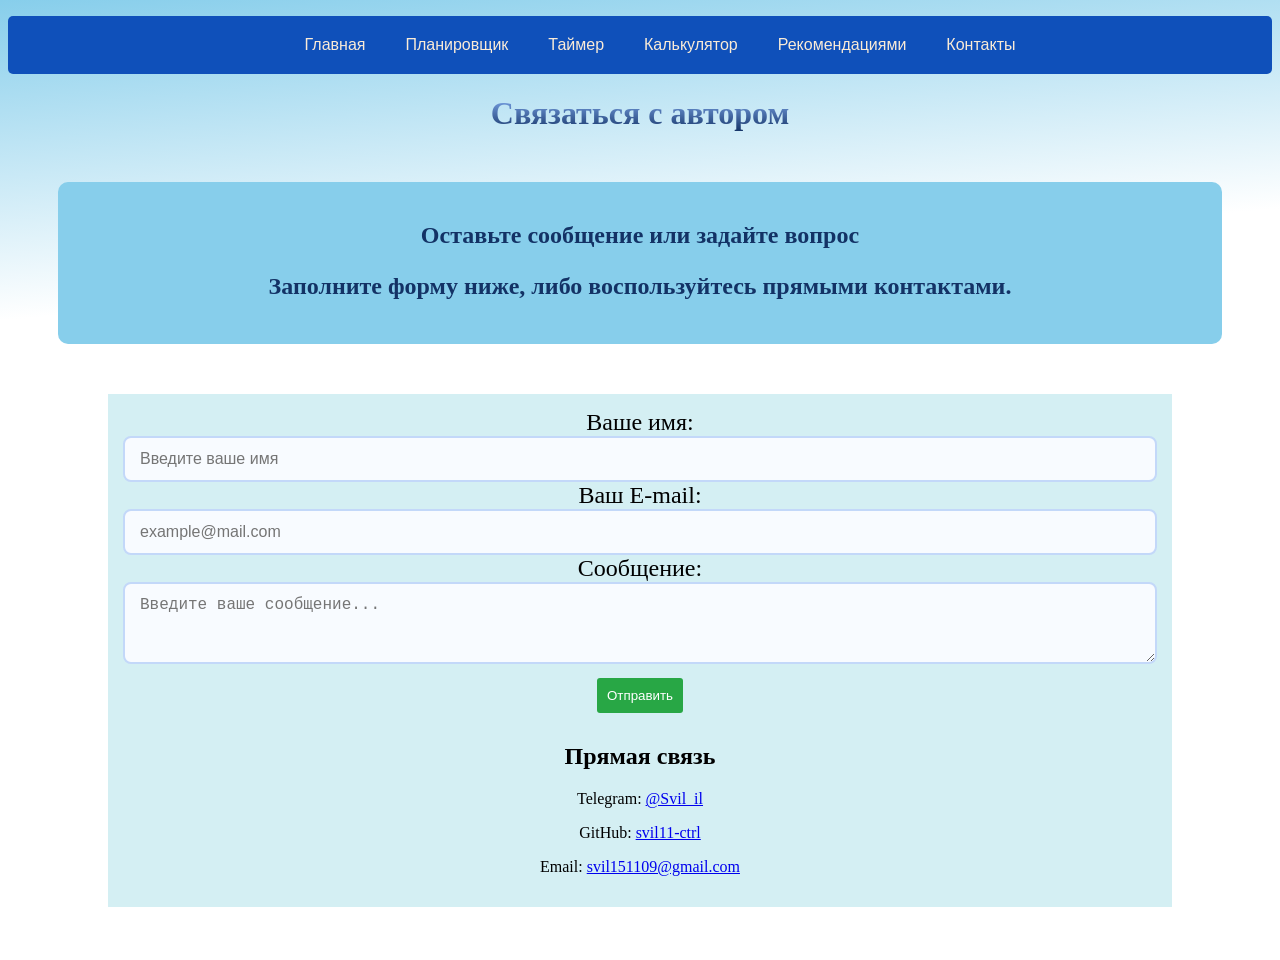
<file: contact.html>
<!DOCTYPE html>
<html lang="en">
<head>
    <meta charset="UTF-8">
    <meta name="viewport" content="width=device-width, initial-scale=1.0">
    <title>Контактная страница</title>
    <link rel="stylesheet" href="style.css">
</head>
<body>
    <nav>
        <ul>
            <li><a href="index.html">Главная</a></li>
            <li><a href="planer.html">Планировщик</a></li>
            <li><a href="time.html">Таймер</a></li>
            <li><a href="kalkulator.html">Калькулятор</a></li>
            <li><a href="recom.html">Рекомендациями</a></li>
            <li><a href="contact.html">Контакты</a></li>
        </ul>
    </nav>

    <h1>Связаться с автором</h1>
    <div class="text">
        <h2>Оставьте сообщение или задайте вопрос</h2>
        <h3>Заполните форму ниже, либо воспользуйтесь прямыми контактами.</h3>
    </div>

    <div class="app-container">
        <section class="card-section contact-section">
            <form id="contact-form" class="contact-form">
                <div class="form-group">
                    <label for="user-name">Ваше имя:</label>
                    <input type="text" id="user-name" placeholder="Введите ваше имя" required>
                </div>

                <div class="form-group">
                    <label for="user-email">Ваш E-mail:</label>
                    <input type="email" id="user-email" placeholder="example@mail.com" required>
                </div>

                <div class="form-group">
                    <label for="user-message">Сообщение:</label>
                    <textarea id="user-message" rows="3" placeholder="Введите ваше сообщение..." required></textarea>
                </div>

                <button type="submit" id="submit-btn" class="btn-start" disabled>Отправить</button>
            </form>

            <div id="status-message" class="status-box" style="display: none;"></div>
        </section>

    
        <section class="card-section" style="margin-top: 20px; text-align: center;">
            <h2>Прямая связь</h2>
            <p>Telegram: <a href="https://t.me/Svil_il" target="_blank">@Svil_il</a></p>
            <p>GitHub: <a href="https://github.com/svil11-ctrl" target="_blank">svil11-ctrl</a></p>
            <p>Email: <a href="mailto:svil151109@gmail.com">svil151109@gmail.com</a></p>
        </section>
    </div>
    <script src="contact.js"></script>
</body>
</html>
</file>
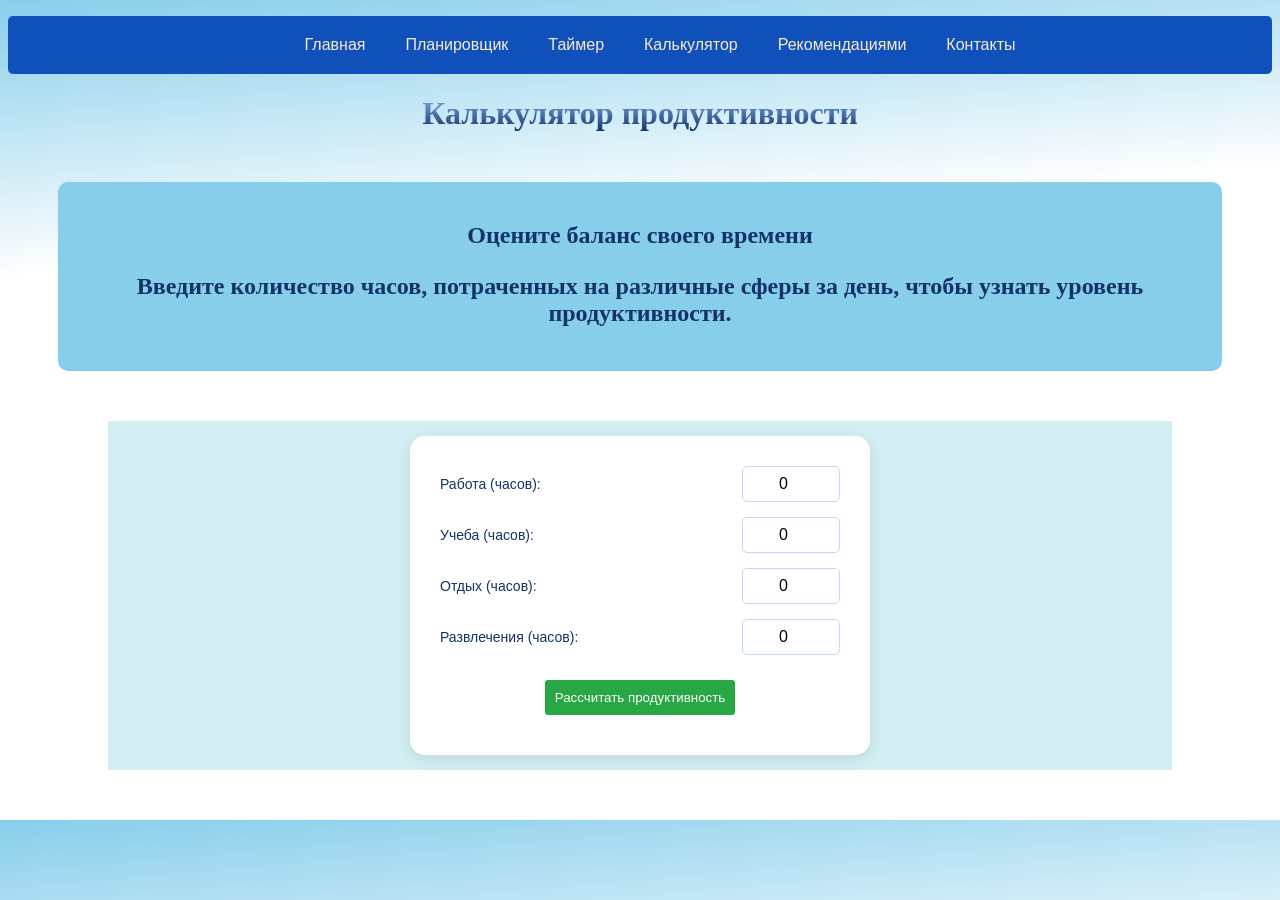
<file: kalkulator.html>
<!DOCTYPE html>
<html lang="en">
<head>
    <meta charset="UTF-8">
    <meta name="viewport" content="width=device-width, initial-scale=1.0">
    <title>Калькулятор продуктивности</title>
    <link rel="stylesheet" href="style.css">
</head>
<body>
    <nav>
        <ul>
            <li><a href="index.html">Главная</a></li>
            <li><a href="planer.html">Планировщик</a></li>
            <li><a href="time.html">Таймер</a></li>
            <li><a href="kalkulator.html">Калькулятор</a></li>
            <li><a href="recom.html">Рекомендациями</a></li>
            <li><a href="contact.html">Контакты</a></li>
        </ul>
    </nav>
    
<h1>Калькулятор продуктивности</h1>
    <div class="text">
        <h2>Оцените баланс своего времени</h2>
        <h3>Введите количество часов, потраченных на различные сферы за день, чтобы узнать уровень продуктивности.</h3>
    </div>

    <div class="app-container">
        <section class="card-section calculator-section">
            <div class="productivity-card">
                <div class="input-group">
                    <label for="work-hours">Работа (часов):</label>
                    <input type="number" id="work-hours" min="0" max="24" value="0">
                </div>
                
                <div class="input-group">
                    <label for="study-hours">Учеба (часов):</label>
                    <input type="number" id="study-hours" min="0" max="24" value="0">
                </div>
                
                <div class="input-group">
                    <label for="rest-hours">Отдых (часов):</label>
                    <input type="number" id="rest-hours" min="0" max="24" value="0">
                </div>
                
                <div class="input-group">
                    <label for="entertainment-hours">Развлечения (часов):</label>
                    <input type="number" id="entertainment-hours" min="0" max="24" value="0">
                </div>

                <button id="calc-prod-btn" class="btn-start">Рассчитать продуктивность</button>

                <div id="result-container" class="result-box" style="display: none;">
                    <h3>Результаты анализа:</h3>
                    <p id="prod-text"></p>
                    
                    <div class="progress-bar-container">
                        <div id="prod-progress" class="progress-bar-fill"></div>
                    </div>
                </div>
            </div>
        </section>
    </div>

    <script src="kalkulator.js"></script>
</body>
</html>
</file>
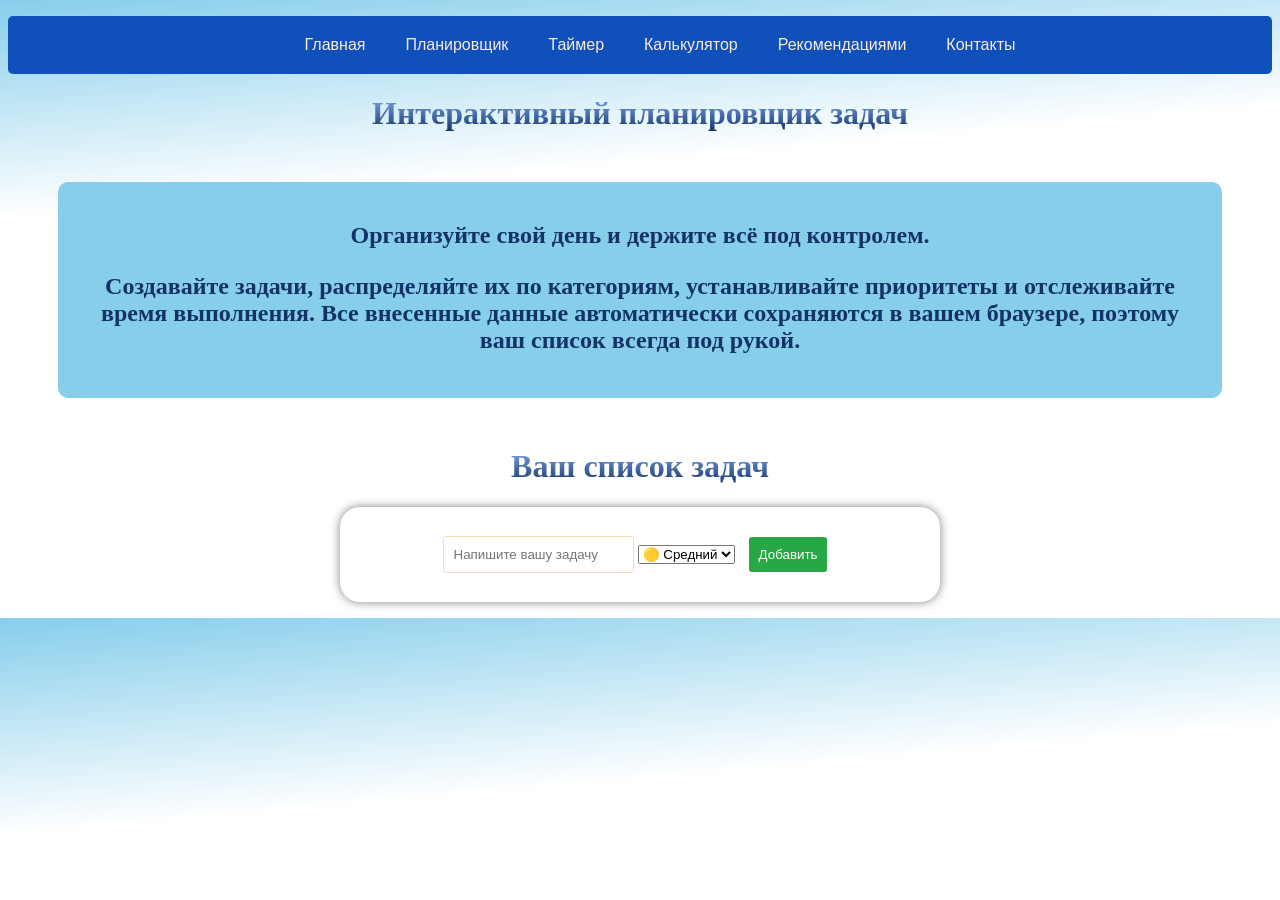
<file: planer.html>
<!DOCTYPE html>
<html lang="en">
<head>
    <meta charset="UTF-8">
    <meta name="viewport" content="width=device-width, initial-scale=1.0">
    <title>Планировщик задач</title>
    <link rel="stylesheet" href="style.css">
</head>
<body>
    <nav>
        <ul>
            <li><a href="index.html">Главная</a></li>
            <li><a href="planer.html">Планировщик</a></li>
            <li><a href="time.html">Таймер</a></li>
            <li><a href="kalkulator.html">Калькулятор</a></li>
            <li><a href="recom.html">Рекомендациями</a></li>
            <li><a href="contact.html">Контакты</a></li>
        </ul>
    </nav>
    <div>
        <h1>Интерактивный планировщик задач</h1>
        <div class="text">
            <h2>Организуйте свой день и держите всё под контролем.</h2>
            <h3>Создавайте задачи, распределяйте их по категориям, устанавливайте приоритеты и отслеживайте время выполнения. Все внесенные данные автоматически сохраняются в вашем браузере, поэтому ваш список всегда под рукой.</h3>
        </div>
        <div class="forms">
            <h1>Ваш список задач</h1>
            <form class="to-do">
                <input type="text" id="task" placeholder="Напишите вашу задачу">
                <select id="task-priority">
                    <option value="1">🟢 Низкий</option>
                    <option value="2" selected>🟡 Средний</option>
                    <option value="3">🔴 Высокий</option>
                </select>
                <button type="submit">Добавить</button>
            </form>
            <ul id="task-list"></ul>
        </div>
    </div>

    <script src="planer.js"></script>
</body>
</html>
</file>
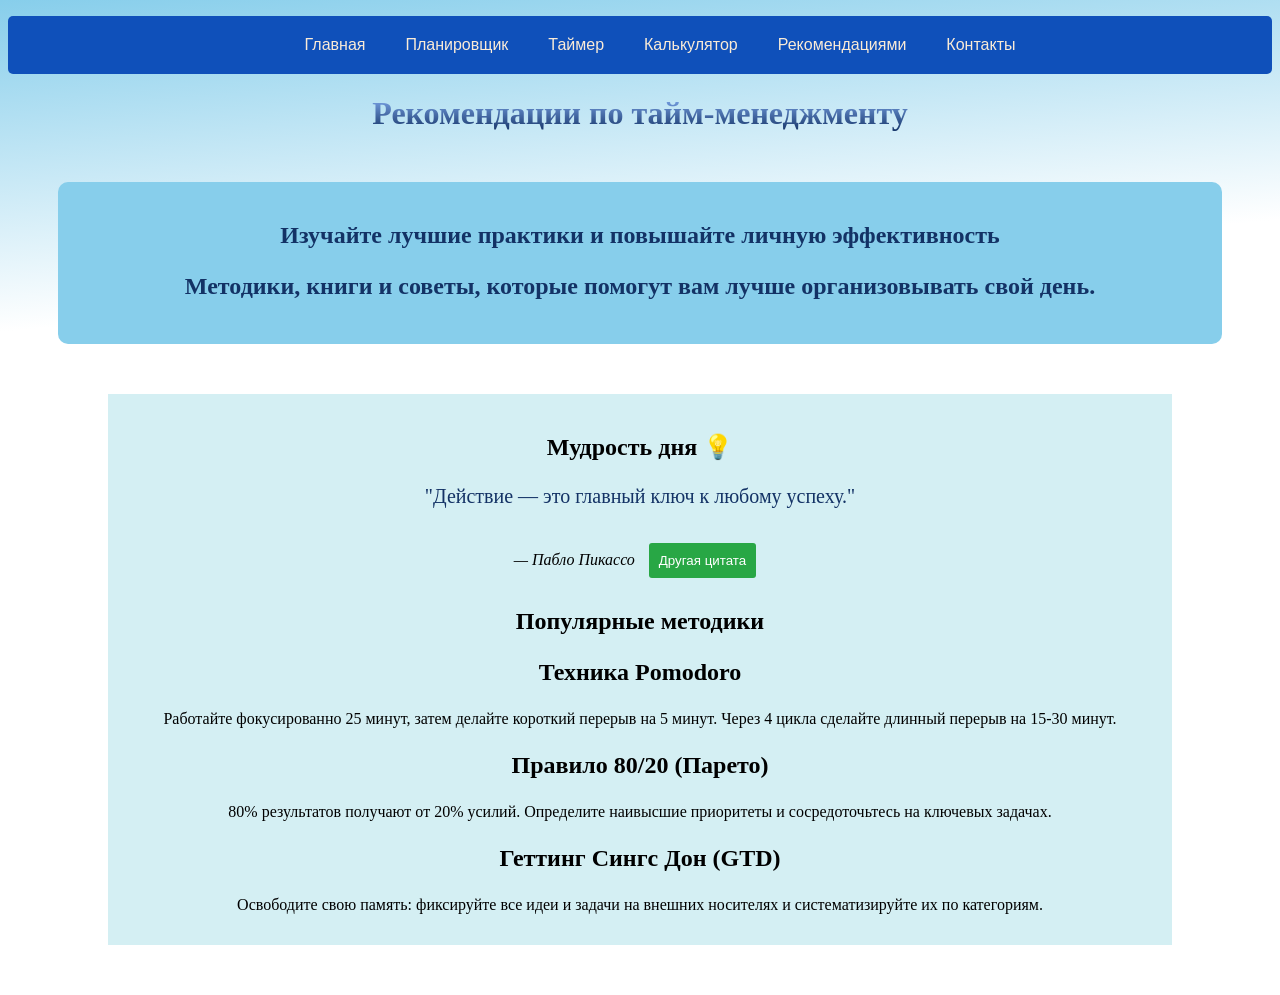
<file: recom.html>
<!DOCTYPE html>
<html lang="en">
<head>
    <meta charset="UTF-8">
    <meta name="viewport" content="width=device-width, initial-scale=1.0">
    <title>Раздел с рекомендациями</title>
    <link rel="stylesheet" href="style.css">
</head>
<body>
    <nav>
        <ul>
            <li><a href="index.html">Главная</a></li>
            <li><a href="planer.html">Планировщик</a></li>
            <li><a href="time.html">Таймер</a></li>
            <li><a href="kalkulator.html">Калькулятор</a></li>
            <li><a href="recom.html">Рекомендациями</a></li>
            <li><a href="contact.html">Контакты</a></li>
        </ul>
    </nav>

    <h1>Рекомендации по тайм-менеджменту</h1>
    <div class="text">
        <h2>Изучайте лучшие практики и повышайте личную эффективность</h2>
        <h3>Методики, книги и советы, которые помогут вам лучше организовывать свой день.</h3>
    </div>

    <div class="app-container">
        <section class="card-section quote-card">
            <h3> Мудрость дня 💡</h3>
            <blockquote id="quote-text">Загрузка цитаты...</blockquote>
            <cite id="quote-author"></cite>
            <button id="new-quote-btn" class="btn-start" style="margin-top: 15px;">Другая цитата</button>
        </section>

        <section class="card-section">
            <h2>Популярные методики</h2>
            <div class="cards-grid">
                <div class="info-card">
                    <h3>Техника Pomodoro</h3>
                    <p>Работайте фокусированно 25 минут, затем делайте короткий перерыв на 5 минут. Через 4 цикла сделайте длинный перерыв на 15-30 минут.</p>
                </div>
                <div class="info-card">
                    <h3>Правило 80/20 (Парето)</h3>
                    <p>80% результатов получают от 20% усилий. Определите наивысшие приоритеты и сосредоточьтесь на ключевых задачах.</p>
                </div>
                <div class="info-card">
                    <h3>Геттинг Сингс Дон (GTD)</h3>
                    <p>Освободите свою память: фиксируйте все идеи и задачи на внешних носителях и систематизируйте их по категориям.</p>
                </div>
            </div>
        </section>
    </div>

    <script src="recom.js"></script>

</body>
</html>
</file>
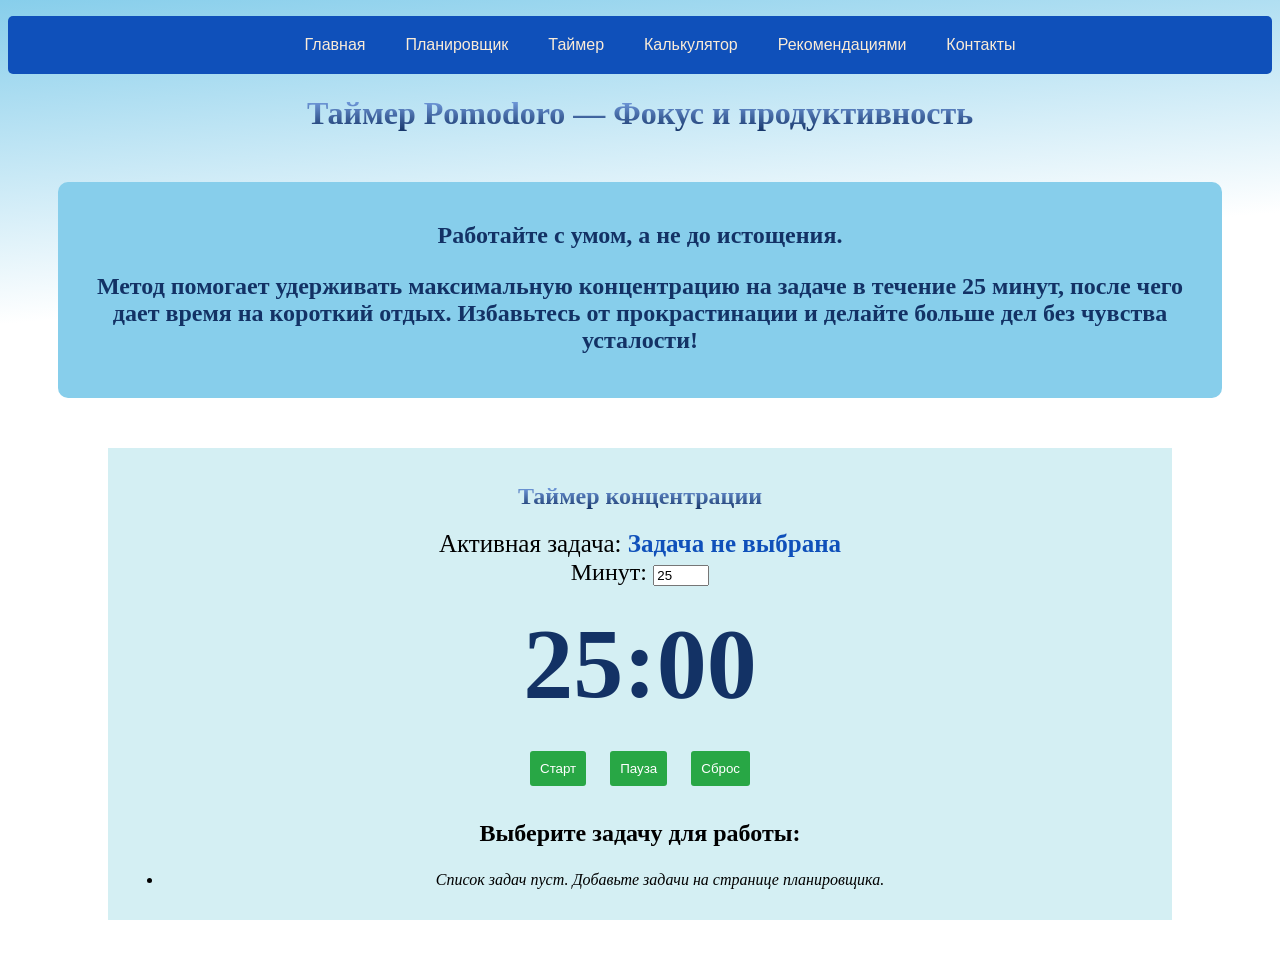
<file: time.html>
<!DOCTYPE html>
<html lang="en">
<head>
    <meta charset="UTF-8">
    <meta name="viewport" content="width=device-width, initial-scale=1.0">
    <title>Таймер Pomodoro</title>
    <link rel="stylesheet" href="style.css">
</head>
<body>
    <nav>
        <ul>
            <li><a href="index.html">Главная</a></li>
            <li><a href="planer.html">Планировщик</a></li>
            <li><a href="time.html">Таймер</a></li>
            <li><a href="kalkulator.html">Калькулятор</a></li>
            <li><a href="recom.html">Рекомендациями</a></li>
            <li><a href="contact.html">Контакты</a></li>
        </ul>
    </nav>
        <h1>Таймер Pomodoro — Фокус и продуктивность</h1>
        <div class="text">
            <h2>Работайте с умом, а не до истощения.</h2>
            <h3>Метод помогает удерживать максимальную концентрацию на задаче в течение 25 минут, после чего дает время на короткий отдых. Избавьтесь от прокрастинации и делайте больше дел без чувства усталости!</h3>
        </div>
<div class="app-container">
    <section class="card-section pomodoro-section">
        <h1>Таймер концентрации</h1>
        
        <div id="active-task-display" class="active-task-box">
            Активная задача: <b>Не выбрана</b>
        </div>

        <div class="time-setting">
            <label for="custom-minutes">Минут:</label>
            <input type="number" id="custom-minutes" value="25" min="1" max="120">
        </div>

        <div class="timer-display">
            <span id="minutes">25</span>:<span id="seconds">00</span>
        </div>

        <div class="timer-controls">
            <button id="start-btn" class="btn-start">Старт</button>
            <button id="pause-btn" class="btn-pause">Пауза</button>
            <button id="reset-btn" class="btn-reset">Сброс</button>
        </div>
    </section>

    <section class="card-section">
        <h3>Выберите задачу для работы:</h3>
        <ul id="timer-task-list" class="task-list"></ul>
    </section>
</div>
</div>
    <script src="time.js"></script>
    
</body>
</html>
</file>
<file: style.css>
body{
    background: linear-gradient( 
    175deg,
    skyblue ,
    white 30%
  );
}

nav{
    background-color: #0f50ba;
    border-radius: 5px;
    box-shadow: 10px;
    font-family:  Geneva, Verdana, sans-serif;
}

nav ul{
    list-style: none;
    justify-content: center;
    display: flex;
}

nav ul li{
    margin: 10px;
    padding: 10px;
}

nav ul li a{
    text-decoration: none;
    color: antiquewhite;
}

nav ul li:hover{
    transform: scale(1.1);
}
nav ul li a:hover{
    color: rgb(255, 251, 139);
}

h1{
    text-align: center;
    font-family:cursive;
    background: linear-gradient( 
    #83aef3,
    #133265
  );
    -webkit-background-clip: text;
    -webkit-text-fill-color: transparent;
}

h1:hover {

  color: rgb(from #0f50ba r calc(g + 50) b);
}

.text{
    background-color:skyblue;
    text-align: center;
    padding: 20px;
    margin: 50px;
    border-radius: 10px;
    color: #133265;
}


.txt{
    margin: 100px;
    color: #133265;
}

.t{
    padding: 20px;
    margin: 50px;
    border-radius: 10px;
    color: #133265;
}

.to-do, .task-item {
    max-width: 600px;
    margin: 10px auto;
    width: 90%;
    box-sizing: border-box;
}



.to-do{
    text-align: center;
    justify-content: center;
    background-color: #fff;
    padding: 20px;
    border-radius: 20px;
    box-shadow: 0 0 10px rgba(0,0,0,0.5);
}


.to-do form{
    display: flex;
}

input[type='text']{
    flex: 1;
    padding: 10px;
    border: 1px solid wheat;
    border-radius: 3px;
}

button{
    padding:10px;
    border:none;
    background-color: #28a745;
    color: #fff;
    border-radius: 3px;
    cursor: pointer;
    margin: 10px;
}

.delete-btn{
    padding:10px;
    border:none;
    background-color: #da6f6f;
    color: #fff;
    border-radius: 3px;
    cursor: pointer;


}
.edit-btn{
    background-color: rgb(241, 235, 166);


}
.task-item{
    color: #fff;
    background-color: #fff;
    padding: 10px;
    border-radius: 3px;
    display: flex;
    justify-content: space-between;
    align-items: center;
    font-family: cursive;
}

.priority-high{
    background-color: darksalmon;
}

.priority-medium{
    background-color: darkkhaki;
}
.priority-low{
    background-color: darkseagreen;
}

.task-item.completed {
    text-decoration: line-through;
    opacity: 0.6; 
    background-color: #dcdee1; 
}
.task-item.completed .task-text {
    text-decoration: line-through;
    color: #706d6d; 
}



.priority-circle {
    width: 12px;
    height: 12px;
    border-radius: 50%;
    display: inline-block;
    margin-right: 10px;
    flex-shrink: 0;
}


.timer-display {
    font-size: 100px; 
    font-weight: bold;
    text-align: center;
    color: #133265;
    margin: 20px 0;
}

.app-container{
    text-align: center;
    background-color: #d4eff3;
    margin: 50px 100px;
    padding: 15px;
}

.time-setting,
.active-task-box{
    font-size: 25px;
}






.productivity-card {
    background-color: #ffffff;
    padding: 30px;
    border-radius: 15px;
    box-shadow: 0 4px 15px rgba(0, 0, 0, 0.1);
    width: 400px;
    margin: 0 auto;
}

.input-group {
    display: flex;
    justify-content: space-between;
    align-items: center;
    margin-bottom: 15px;
}

.input-group label {
    color: #133265;
    font-family: Geneva, Verdana, sans-serif;
    font-size: 14px;
}

.input-group input {
    width: 80px;
    padding: 8px;
    border: 1px solid #c3d8f9;
    border-radius: 5px;
    text-align: center;
    font-size: 16px;
}

.result-box {
    margin-top: 20px;
    padding: 15px;
    background-color: #f8f9fa;
    border-radius: 8px;
    border-left: 4px solid #0f50ba;
    color: #133265;
    text-align: left;
}

.result-box h3 {
    margin-top: 0;
    font-size: 16px;
}

.progress-bar-container {
    width: 100%;
    background-color: #e9ecef;
    border-radius: 10px;
    height: 20px;
    margin-top: 10px;
    overflow: hidden;
}

.progress-bar-fill {
    height: 100%;
    width: 0%;
    background-color: #28a745;
    transition: width 0.5s ease, background-color 0.5s ease;
}

#quote-text{
    color:#133265;
    font-size: 20px;
    font-family: cursive;
}

.contact-form input[type="text"],
.contact-form input[type="email"],
.contact-form textarea {
    width: 100%;
    padding: 12px 15px;
    border: 2px solid #c3d8f9;
    border-radius: 8px;
    font-size: 16px;
    color: #133265;
    background-color: #f8fbff;
    box-sizing: border-box;
    transition: border-color 0.3s ease, box-shadow 0.3s ease;
}

h3,
label{
    font-size: 24px;
}






@media (max-width: 768px) {
    .text, .txt, .t {
        margin: 15px 10px;
        padding: 15px;
    }

    .app-container {
        margin: 20px 10px;
        padding: 10px;
    }

    nav ul {
        flex-direction: column;
        align-items: center;
        padding: 0;
    }

    nav ul li {
        margin: 5px 0;
        padding: 8px;
    }

    .to-do {
        margin: 10px auto;
        width: 90%;
        box-sizing: border-box;
    }

    .to-do form {
        flex-direction: column;
        gap: 8px;
    }

    .to-do form input,
    .to-do form select,
    .to-do form button {
        width: 100%;
        margin: 0;
        box-sizing: border-box;
    }

    .task-item {
        margin: 10px 0;
        width: 100%;
        flex-wrap: wrap;
        gap: 8px;
        box-sizing: border-box;
    }

    .productivity-card,
    .contact-section {
        width: 90% !important;
        max-width: 100% !important;
        padding: 15px;
        box-sizing: border-box;
    }

    .timer-display {
        font-size: 60px;
    }

    .input-group {
        flex-direction: column;
        align-items: flex-start;
        gap: 5px;
    }

    .input-group input {
        width: 100%;
        box-sizing: border-box;
    }
}
</file>
